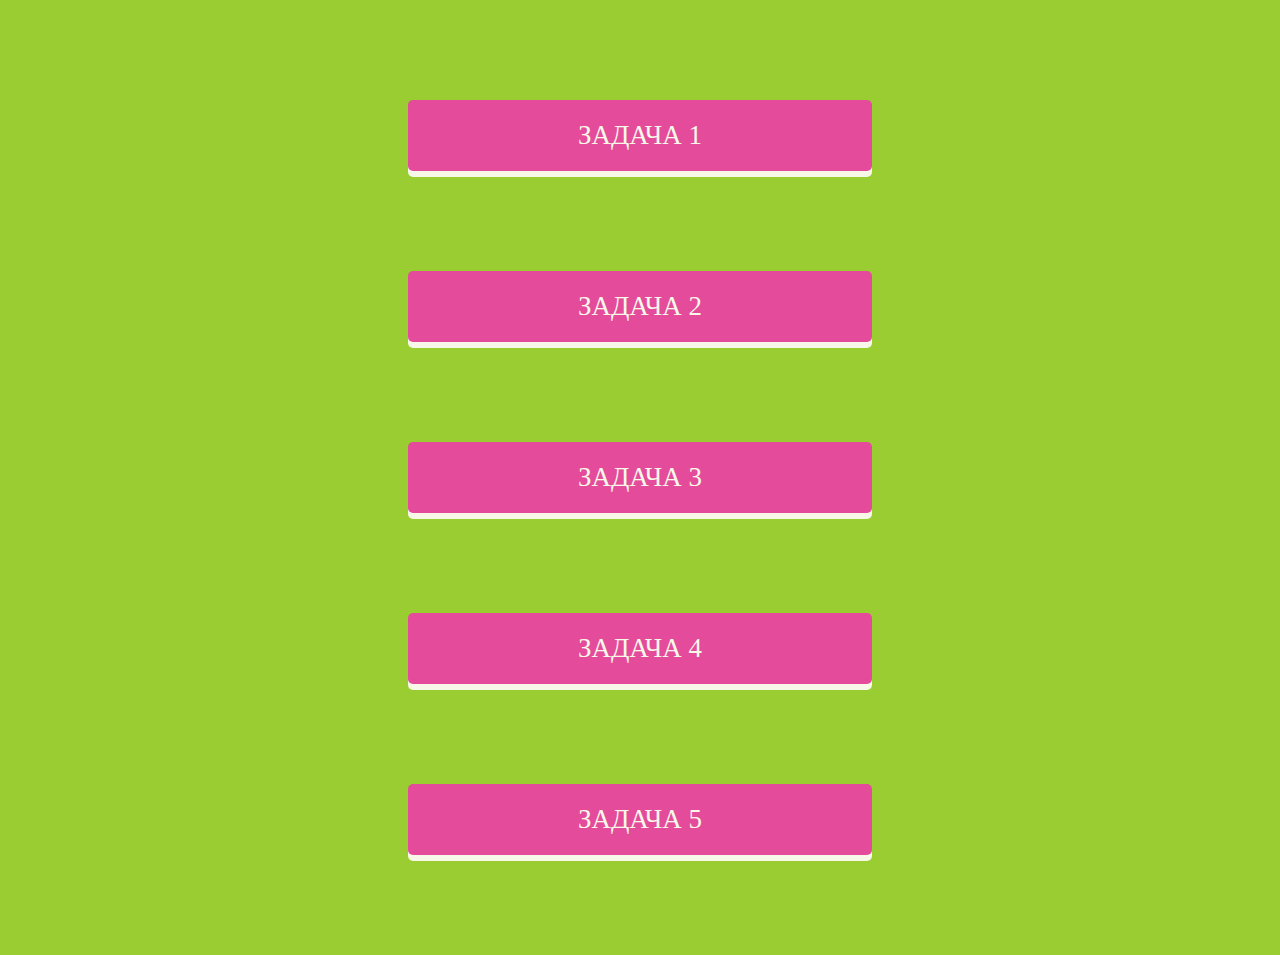
<file: index.html>
<!DOCTYPE html>
<html lang="en">
<head>
    <meta charset="UTF-8">
    <title>JS-Start</title>
    <link rel="stylesheet" href="style.css">
</head>
<body>
<div>
  
    <a href="task1/index.html" class="button">Задача 1</a>
  
  
    <a href="task2/index.html"class="button" >Задача 2</a>
  
    <a href="task3/index.html"class="button" >Задача 3</a>
  
    <a href="task4/index.html"class="button" >Задача 4</a>
  
    <a href="task5/index.html" class="button">Задача 5</a>
  </div>
</body>
</html>
</file>
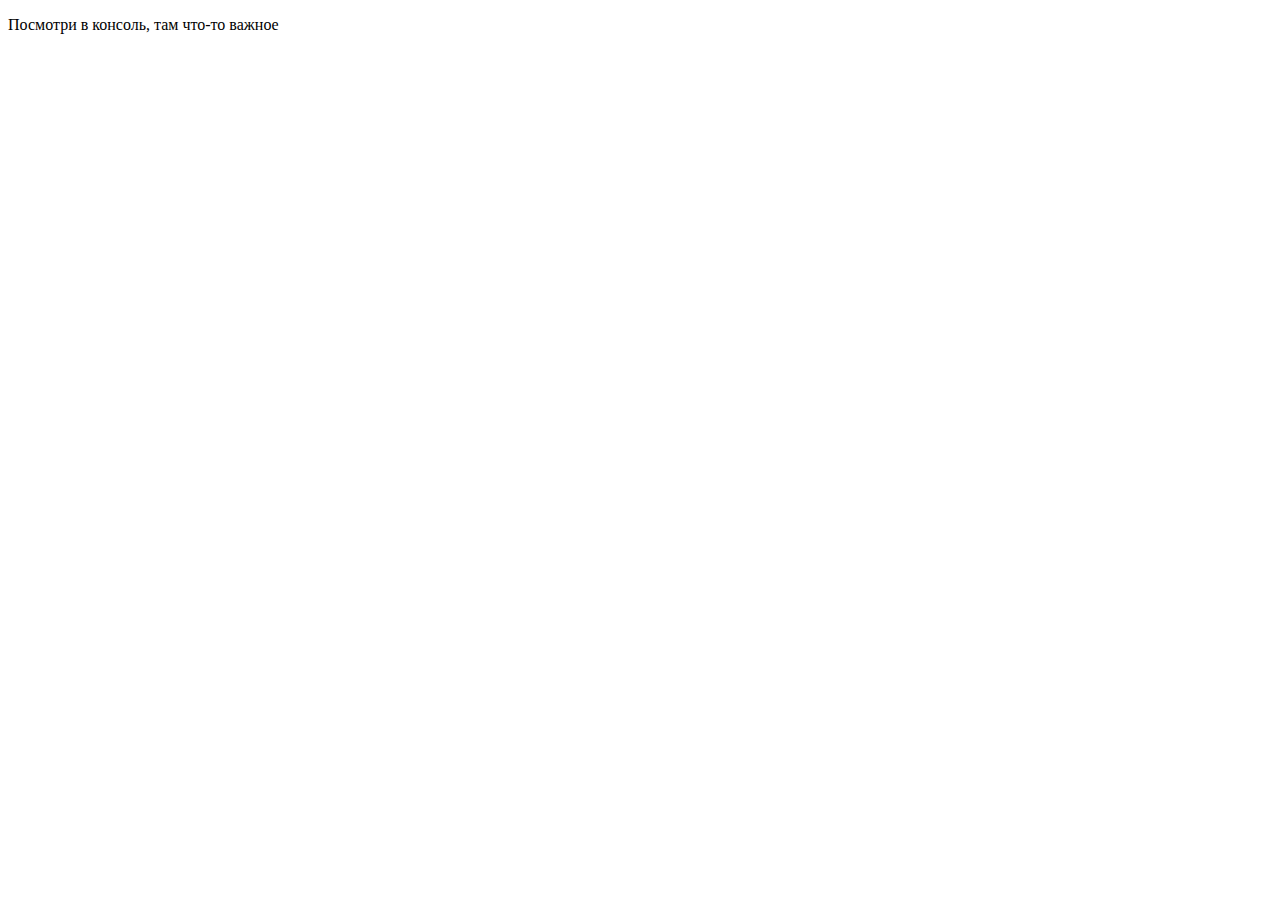
<file: task1/index.html>
<!DOCTYPE html>
<html lang="en">
<head>
    <meta charset="UTF-8">
    <title>JS-Start. 1 задача</title>
</head>
<body>
<p>Посмотри в консоль, там что-то важное</p>
</body>
<script src="script.js"></script>
</html>
</file>
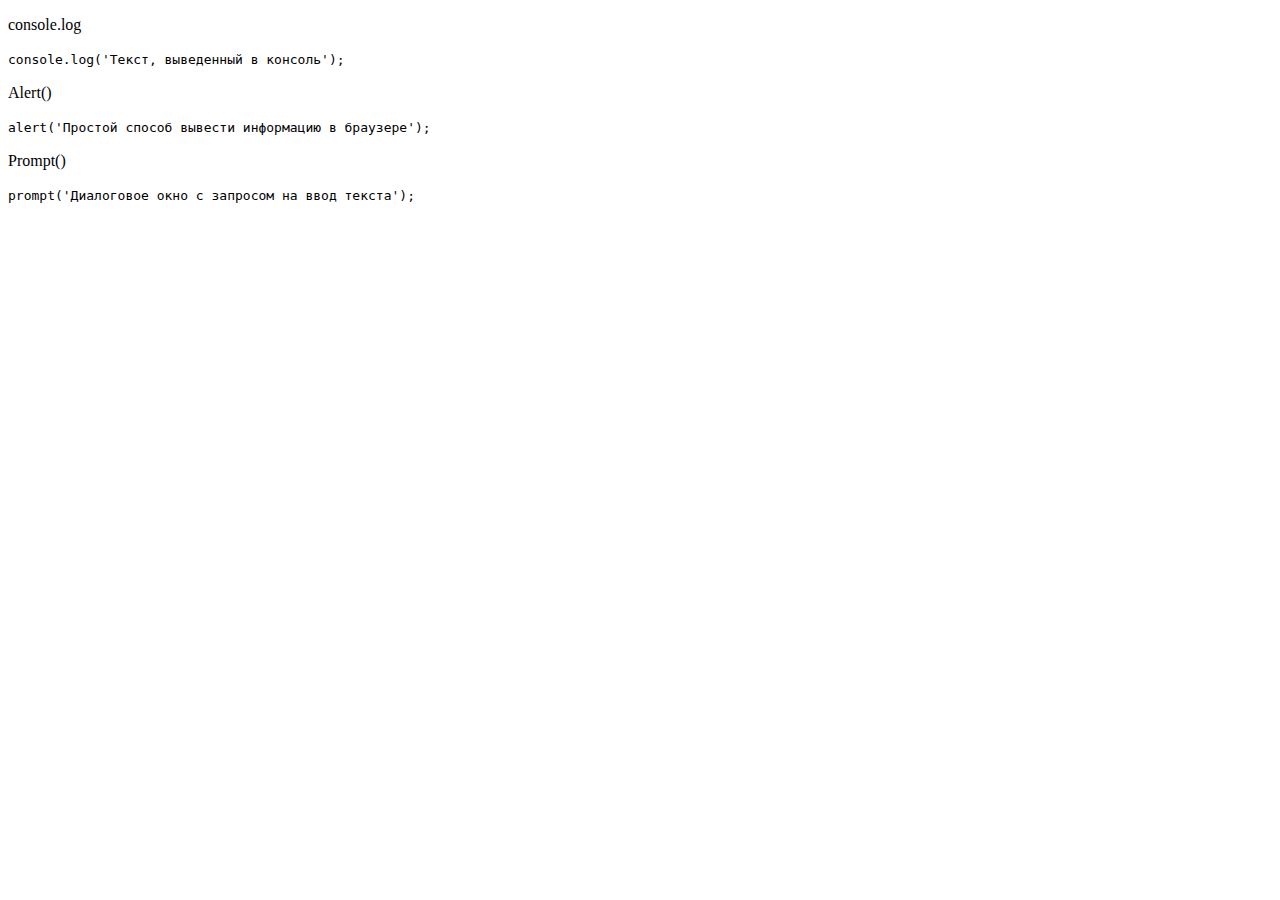
<file: task2/index.html>
<!DOCTYPE html>
<html lang="en">
<head>
    <meta charset="UTF-8">
    <title>JS-Start. 2 задача</title>
</head>
<body>
<p id="consoleLog">console.log</p>
<code>
  console.log('Текст, выведенный в консоль');
</code>
<p id="Alert">Alert()</p>
<code>
  alert('Простой способ вывести информацию в браузере');
</code>
<p id="prompt">Prompt()</p>
<code>
  prompt('Диалоговое окно с запросом на ввод текста');
</code>
<script src="script.js"></script>
</body>
</html>
</file>
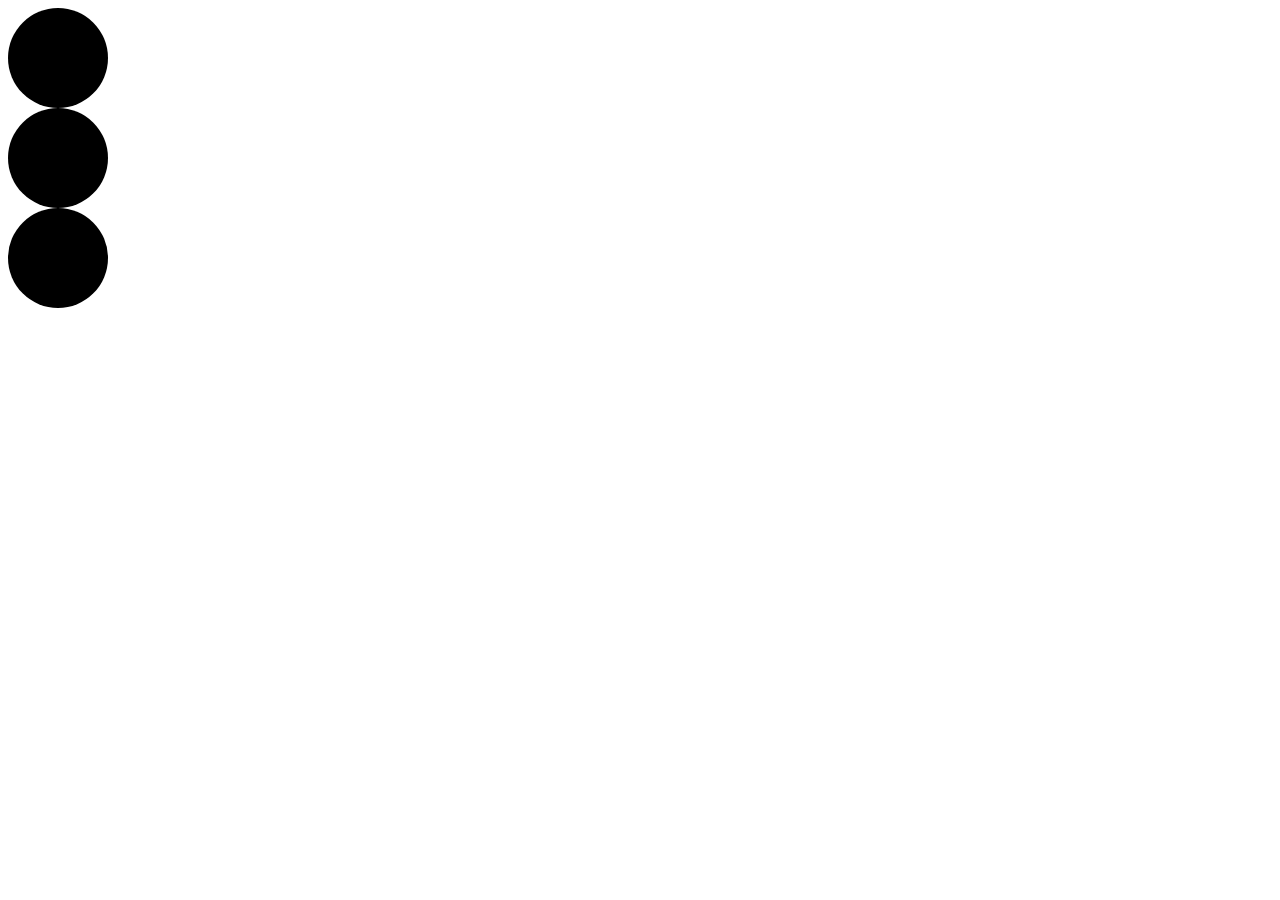
<file: task3/index.html>
<!DOCTYPE html>
<html lang="en">
<head>
    <meta charset="UTF-8">
    <title>JS-Start. 3 задача</title>
    <link rel="stylesheet" type="text/css" href="style.css">
</head>
<body> 
<div id="trafficLight1"></div>
<div id="trafficLight2"></div>
<div id="trafficLight3"></div>
<script src="script.js"></script>
</body>
</html>
</file>
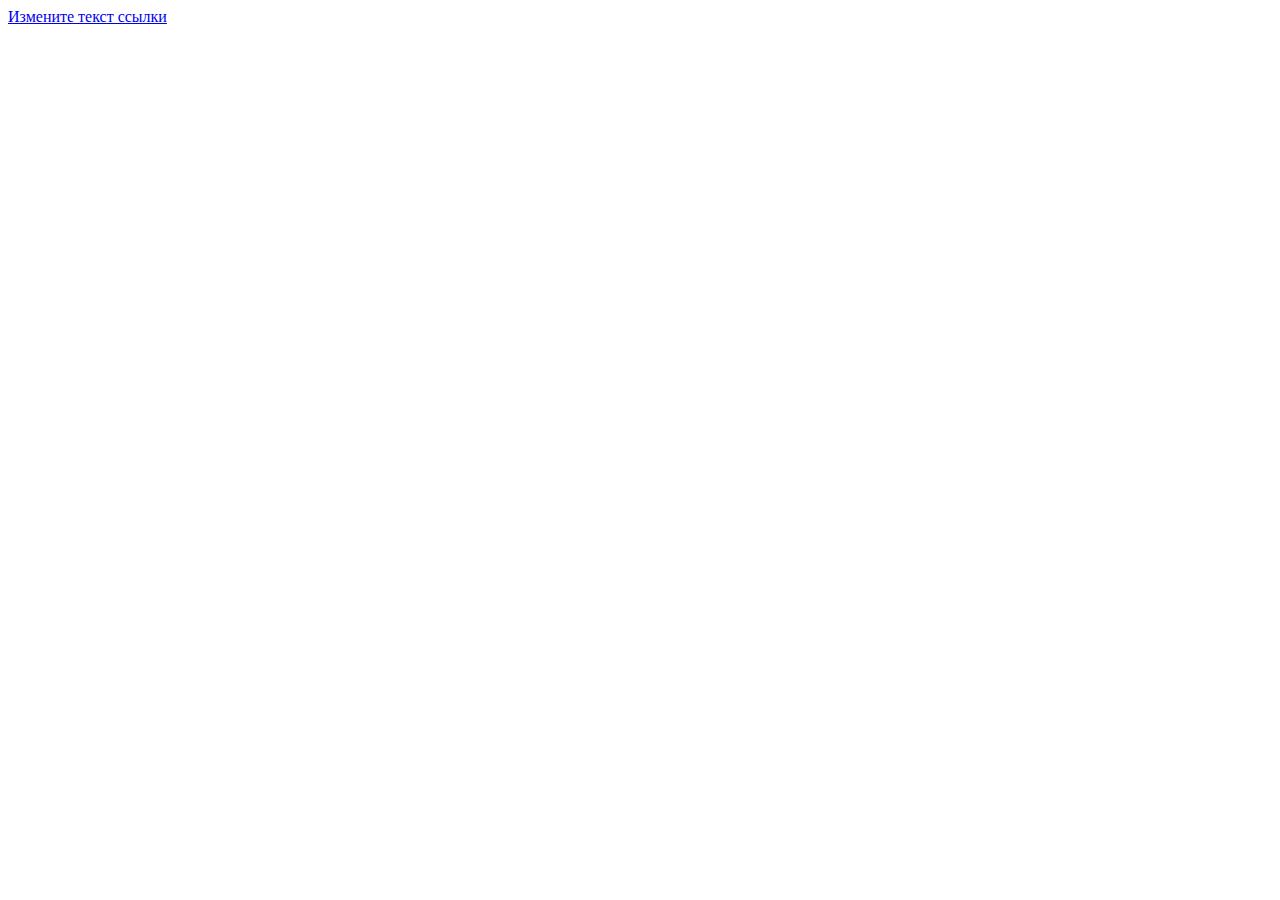
<file: task4/index.html>
<!DOCTYPE html>
<html lang="en">
<head>
    <meta charset="UTF-8">
    <title>JS-Start. 4 задача</title>

</head>
<body>
<a href="#" id="link">Измените текст ссылки</a>
<script src="script.js"></script>
</body>
</html>
</file>
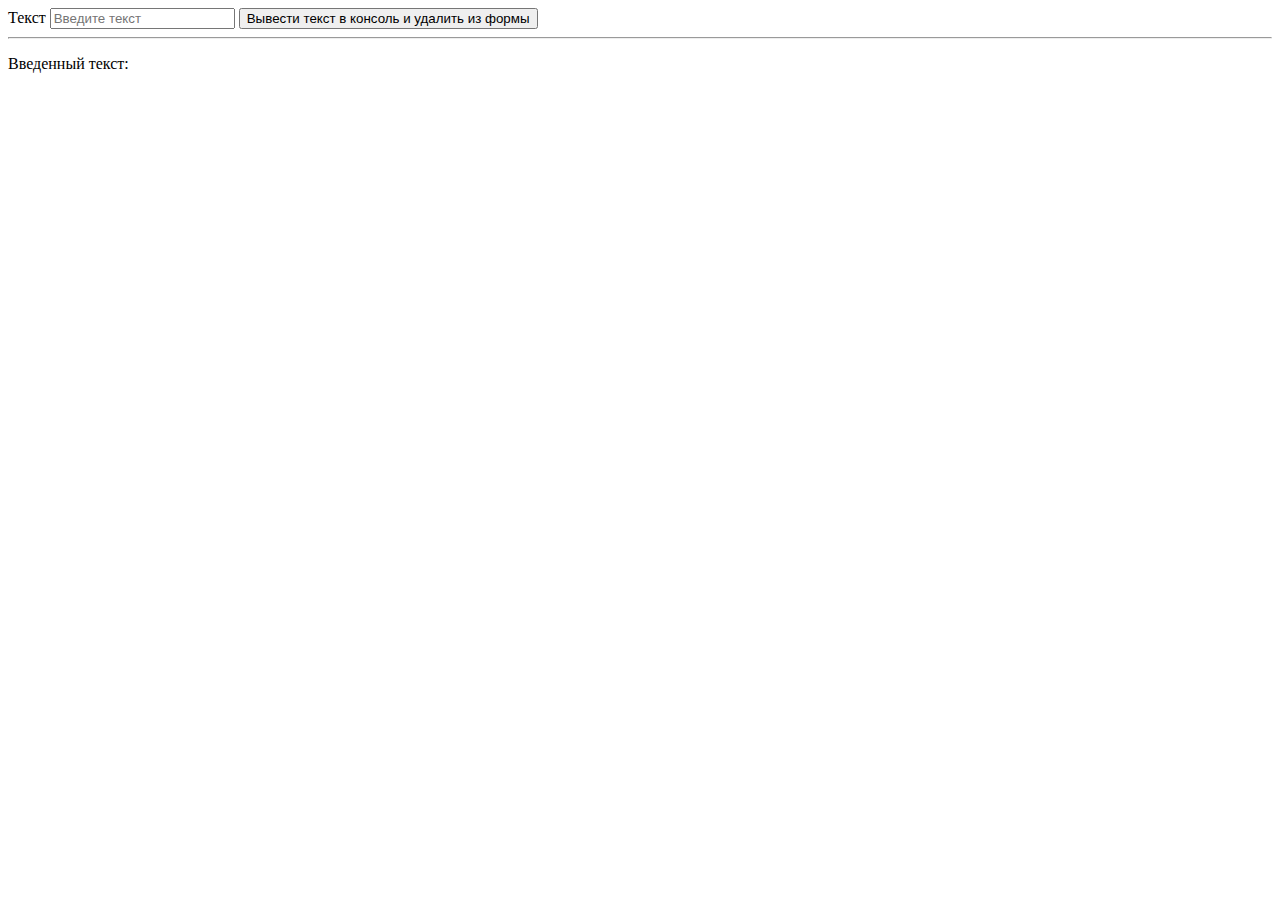
<file: task5/index.html>
<!DOCTYPE html>
<html lang="en">
<head>
    <meta charset="UTF-8">
    <title>JS-Start. 3 задача</title>
</head>
<body>
<form action="#">
    <label>
        Текст
        <input type="text" placeholder="Введите текст">
    </label>
    <button type="submit">
        Вывести текст в консоль и удалить из формы
    </button>
</form>
<hr>
<p>Введенный текст:</p>
<p id="duplicateField"></p>
<script src="script.js"></script>
</body>
</html>
</file>
<file: style.css>
body {
    background-color: yellowgreen;
}

.button {
    display: block; 
    margin: 100px 400px; 
    padding: 20px 60px; 
      background-color: #e44b9b; 
    box-shadow: 0px 6px #f7f8e8; 
    border-radius: 5px; 
    font-size: 27px; 
    text-transform: uppercase; 
    text-decoration: none; 
    transition: 0.2s; 
    color: #f7f8e8; 
    text-align: center;
}
</file>
<file: task3/style.css>
#trafficLight1 {
    width: 100px;
    height: 100px;
    border-radius: 50%;
    background: black;
  }

  #trafficLight2 {
    width: 100px;
    height: 100px;
    border-radius: 50%;
    background: black;
  }

  #trafficLight3 {
    width: 100px;
    height: 100px;
    border-radius: 50%;
    background: black;
  }
</file>
